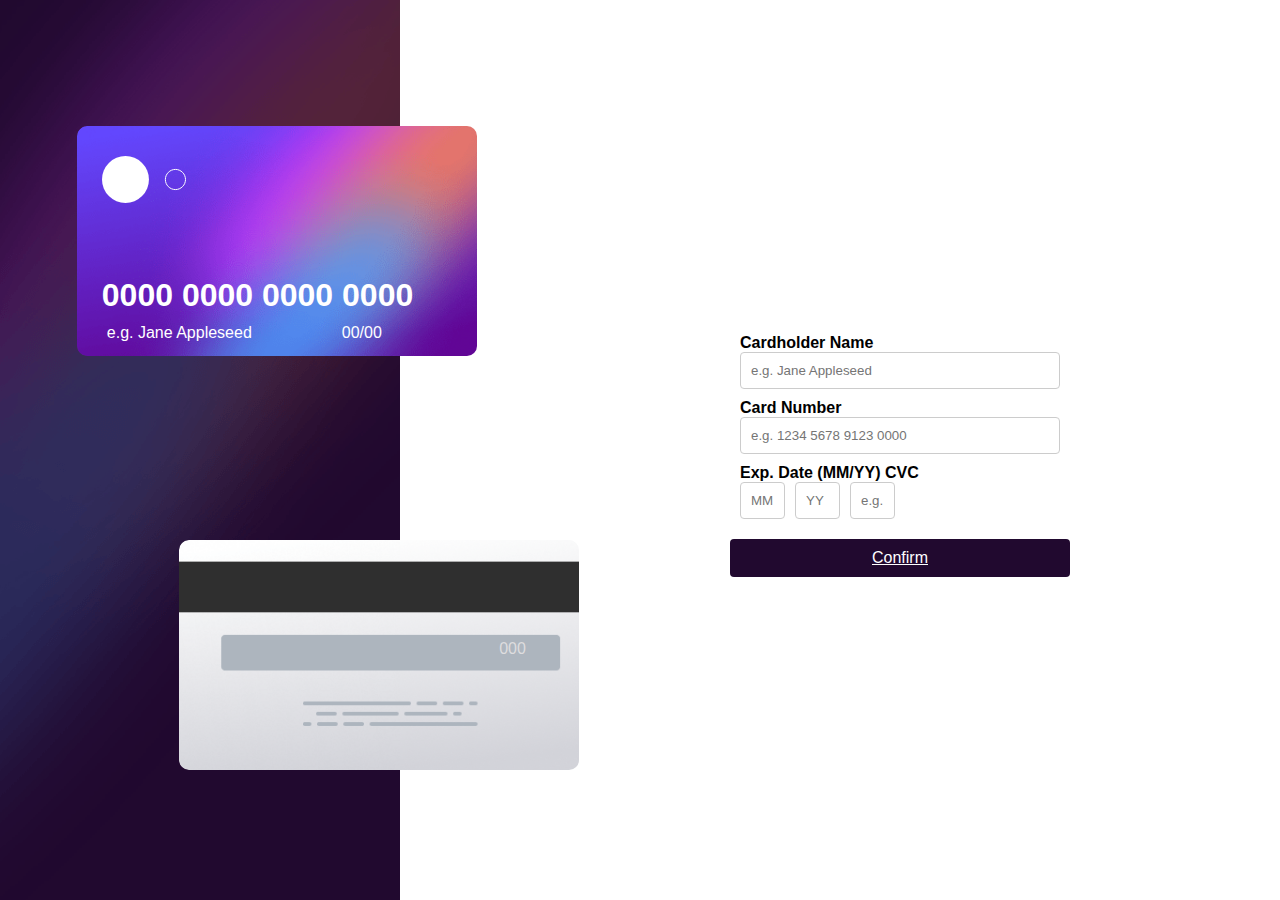
<file: index.html>
<!DOCTYPE html>
<html lang="en">

<head>
  <meta charset="UTF-8">
  <meta name="viewport" content="width=device-width, initial-scale=1.0">
  <!-- displays site properly based on user's device -->

  <link rel="icon" type="image/png" sizes="32x32" href="./images/favicon-32x32.png">
  <link rel="stylesheet" href="MediaQury.css">

  <title>Frontend Mentor | Interactive card details form</title>
  <link rel="stylesheet" href="style.css">
  <!-- Feel free to remove these styles or customise in your own stylesheet 👍 -->
  <style>
    .attribution {
      font-size: 11px;
      text-align: center;
    }

    .attribution a {
      color: hsl(228, 45%, 44%);
    }
  </style>
</head>

<body>
  <div class="silderbar">
    <div class="box">
      <img src="images/card-logo.svg" alt="">
      <h1  id="output">  0000 0000 0000 0000
      </h1>
      <div class="para">
        <p class="p1" id="p1">  e.g. Jane Appleseed
        </p>
        <p class="p2" id="p2">  00/
        </p>
        <p class="p3" id="p3">00</p>
      </div>
    </div>
    <div class="box2">
      <p class="p4" id="p4">  000
      </p>
    </div>
   
  </div>
  
  <div class="credit-card-form">
    <div class="credit-card-info">
      <div class="cardholder-name">
        <label for="cardholder">Cardholder Name</label>
        <input type="text" id="cardName" placeholder="e.g. Jane Appleseed" required>
      </div>
      <div class="card-number">
        <label for="inputField">Card Number</label>
        <input type="text" id="cardnumber" placeholder="e.g. 1234 5678 9123 0000">
      </div>
      <div class="exp-date">
        <label>Exp. Date (MM/YY) CVC</label>
        <div class="exp-inputs">
          <input type="text" id="MM" placeholder="MM">
          <input type="text" id="YY" placeholder="YY">
          <input type="text" id="cvc" placeholder="e.g. 123">
        </div>
      </div>
      <!-- <div class="cvc">
        <label for="cvc">CVC</label>
        <input type="text" id="cvc" placeholder="e.g. 123">
      </div> -->
    </div>
    <button class="confirm-btn"><a href="thanks.html">Confirm</a> </button>
    
  </div>

  <!-- 
  0000 0000 0000 0000
  Jane Appleseed
  00/00

  000

  Cardholder Name
  e.g. Jane Appleseed

  Card Number
  e.g. 1234 5678 9123 0000

  Exp. Date (MM/YY)
  MM
  YY

  CVC
  e.g. 123

  Confirm -->

  <!-- Completed state start -->
  <!-- 
  Thank you!
  We've added your card details
  Continue
  
  <div class="attribution">
    Challenge by <a href="https://www.frontendmentor.io?ref=challenge" target="_blank">Frontend Mentor</a>. 
    Coded by <a href="#">Your Name Here</a>.
  </div> -->
  <script src="script.js"></script>
</body>

</html>
</file>
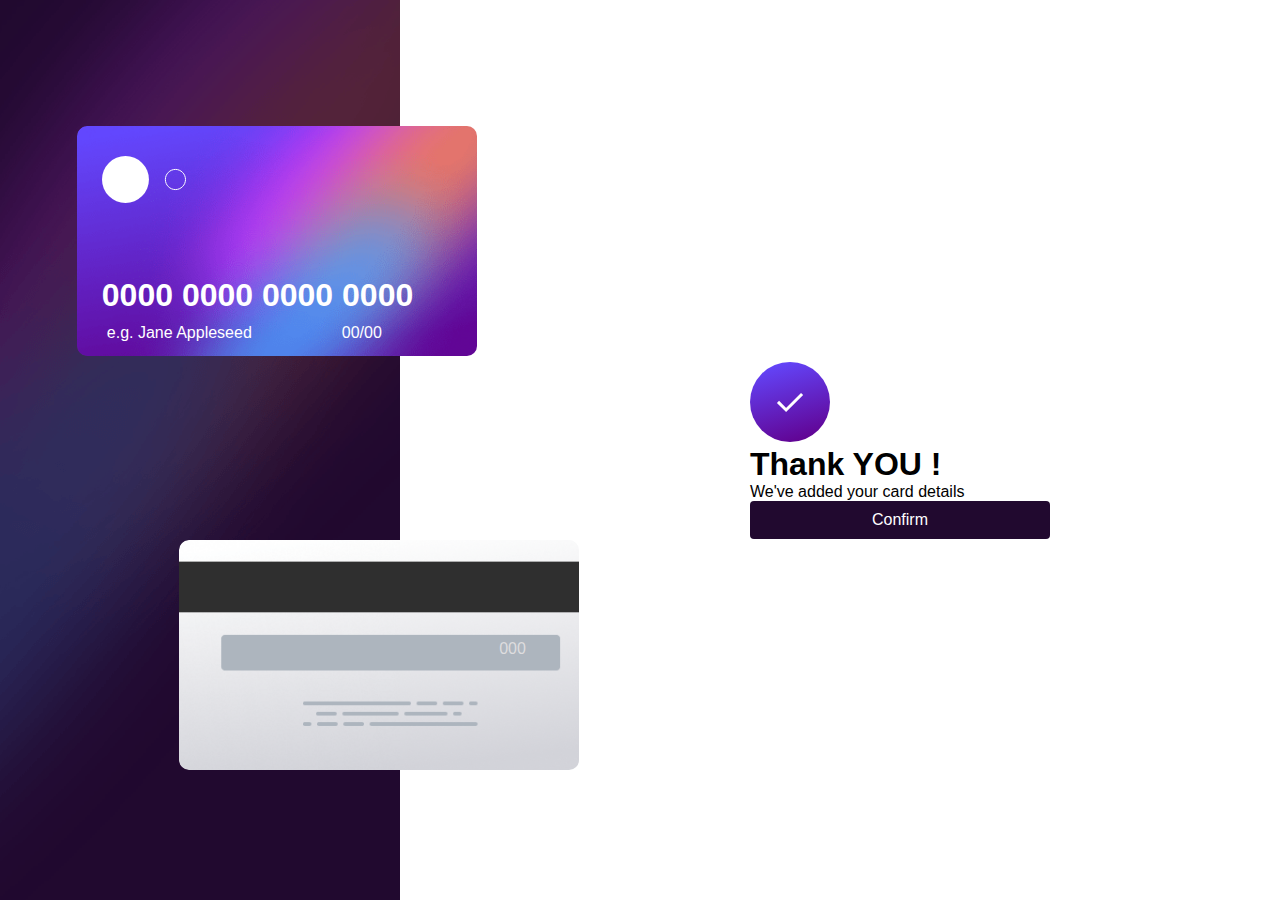
<file: thanks.html>
<!DOCTYPE html>
<html lang="en">

<head>
  <meta charset="UTF-8">
  <meta name="viewport" content="width=device-width, initial-scale=1.0">
  <!-- displays site properly based on user's device -->

  <link rel="icon" type="image/png" sizes="32x32" href="./images/favicon-32x32.png">

  <title>Frontend Mentor | Interactive card details form</title>
  <link rel="stylesheet" href="style.css">
  <!-- Feel free to remove these styles or customise in your own stylesheet 👍 -->
  <style>
    .attribution {
      font-size: 11px;
      text-align: center;
    }

    .attribution a {
      color: hsl(228, 45%, 44%);
    }
  </style>
</head>

<body>
  <div class="silderbar">
    <div class="box">
      <img src="images/card-logo.svg" alt="">
      <h1  id="output">  0000 0000 0000 0000
      </h1>
      <div class="para">
        <p class="p1" id="p1">  e.g. Jane Appleseed
        </p>
        <p class="p2" id="p2">  00/
        </p>
        <p class="p3" id="p3">00</p>
      </div>
    </div>
    <div class="box2">
      <p class="p4" id="p4">  000
      </p>
    </div>
   
  </div>
  
  <div class="credit-card-form">
    <div id="thankYouSection" class="hidden">
        <img src="images/icon-complete.svg" alt="Thank You">
        <h1>Thank YOU !</h1>
        <p>We've added your card details</p>
        <button class="confirm-btn">Confirm</button>

      </div>
  </div>

  <!-- 
  0000 0000 0000 0000
  Jane Appleseed
  00/00

  000

  Cardholder Name
  e.g. Jane Appleseed

  Card Number
  e.g. 1234 5678 9123 0000

  Exp. Date (MM/YY)
  MM
  YY

  CVC
  e.g. 123

  Confirm -->

  <!-- Completed state start -->
  <!-- 
  Thank you!
  We've added your card details
  Continue
  
  <div class="attribution">
    Challenge by <a href="https://www.frontendmentor.io?ref=challenge" target="_blank">Frontend Mentor</a>. 
    Coded by <a href="#">Your Name Here</a>.
  </div> -->
  <script src="script.js"></script>
</body>

</html>
</file>
<file: MediaQury.css>
/* CSS for mobile devices with width up to 768px */
@media screen and (max-width: 768px) {
    /* Your mobile-specific styles go here */
    .silderbar{
        width: 100%;
        max-height: 50%;
    }
    .box{
        position: absolute;
        bottom: 10%;
        background-color: red;
    }
    .box2{
        position: none;
        margin-bottom: 30rem;

    }

  }
</file>
<file: style.css>
* {
  margin: 0;
  padding: 0;
  box-sizing: border-box;
}

:root {
  /* Active input border linear gradient */
  --active-input-border-gradient: linear-gradient(90deg, hsl(249, 99%, 64%), hsl(278, 94%, 30%));

  /* Red (input errors) */
  --input-error-color: hsl(0, 100%, 66%);

  /* Neutral colors */
  --white-color: hsl(0, 0%, 100%);
  --light-grayish-violet-color: hsl(270, 3%, 87%);
  --dark-grayish-violet-color: hsl(279, 6%, 55%);
  --very-dark-violet-color: hsl(278, 68%, 11%);
}

body {

  font-family: Arial, sans-serif;
  background-color: #fff;
  display: flex;
  align-items: center;
  height: 100vh;
  gap: 300px;
  margin: 0;
  flex-wrap: wrap;


}
  
#thankYouSection{
  padding: 20px;
 
}
.thankYouSection h1{
  margin-bottom: 10px;
}
.thankYouSection p{
color: var(--light-grayish-violet-color);
margin-bottom: 10px;

}
.hidden {
      /* display: none; */
}

.silderbar {
  width: 400px;
  height: 100vh;
  background-image: url(images/bg-main-desktop.png);
  /* background-repeat: no-repeat; */
}

.credit-card-form {
  background-color: #fff;
  border-radius: 8px;
  /* box-shadow: 0 2px 10px rgba(0, 0, 0, 0.1); */
  padding: 30px;
  max-width: 400px;
  width: 100%;
}

.box {
  width: 400px;
  height: 230px;
  background-image: url(images/bg-card-front.png);
  background-repeat: no-repeat;
  position: absolute;
  background-size: cover;
  top: 14%;
  left: 6%;
  border-radius: 10px;

}

.box img {
  margin: 30px 25px;
  
}

.box h1 {
  margin-top: 40px;
  margin-left: 25px;
  color: var(--white-color);
}
.para{
display: flex;
/* justify-content: space-between; */
position: absolute;
}
.p1{
  padding: 10px;
  margin-left: 20px;
    color: var(--white-color);

}
  .p2{
    /* margin-right: 60px; */
    margin-left: 80px;
    margin-top: 10px;
      color: var(--white-color);
      

  }
  .p3{
      /* margin-right: 60px; */
      
      margin-top: 10px;
        color: var(--white-color);
  
    
  }
.box2 {
  width: 400px;
  height: 230px;
  background-image: url(images/bg-card-back.png);
  background-repeat: no-repeat;
  position: absolute;
  top: 60%;
  left: 14%;
  background-size: cover;
  border-radius: 10px;

}
.box2 p{
  margin-top:100px;
  margin-left: 20rem;
  color: var(--light-grayish-violet-color);
}

.credit-card-info {
  display: flex;
  flex-direction: column;
  padding: 10px;
}

.credit-card-info label {
  font-weight: bold;
  margin-bottom: 5px;
}

.credit-card-info input {
  border: 1px solid #ccc;
  border-radius: 4px;
  padding: 10px;
  margin-bottom: 10px;
  width: 100%;
  outline: none;
  cursor: pointer;

}

.exp-inputs {
  display: flex;
}

.exp-inputs input {
  width: 45px;
  margin-right: 10px;
  outline: none;
  cursor: pointer;

}

.confirm-btn {
  background-color: var(--very-dark-violet-color);
  border: none;
  border-radius: 4px;
  color: #fff;
  cursor: pointer;
  font-size: 16px;
  padding: 10px;
  width: 100%;
  color: #fff;
}
a{
  color: #fff;

}
.confirm-btn:hover {
  background-color: var(--very-dark-violet-color);
}
</file>
